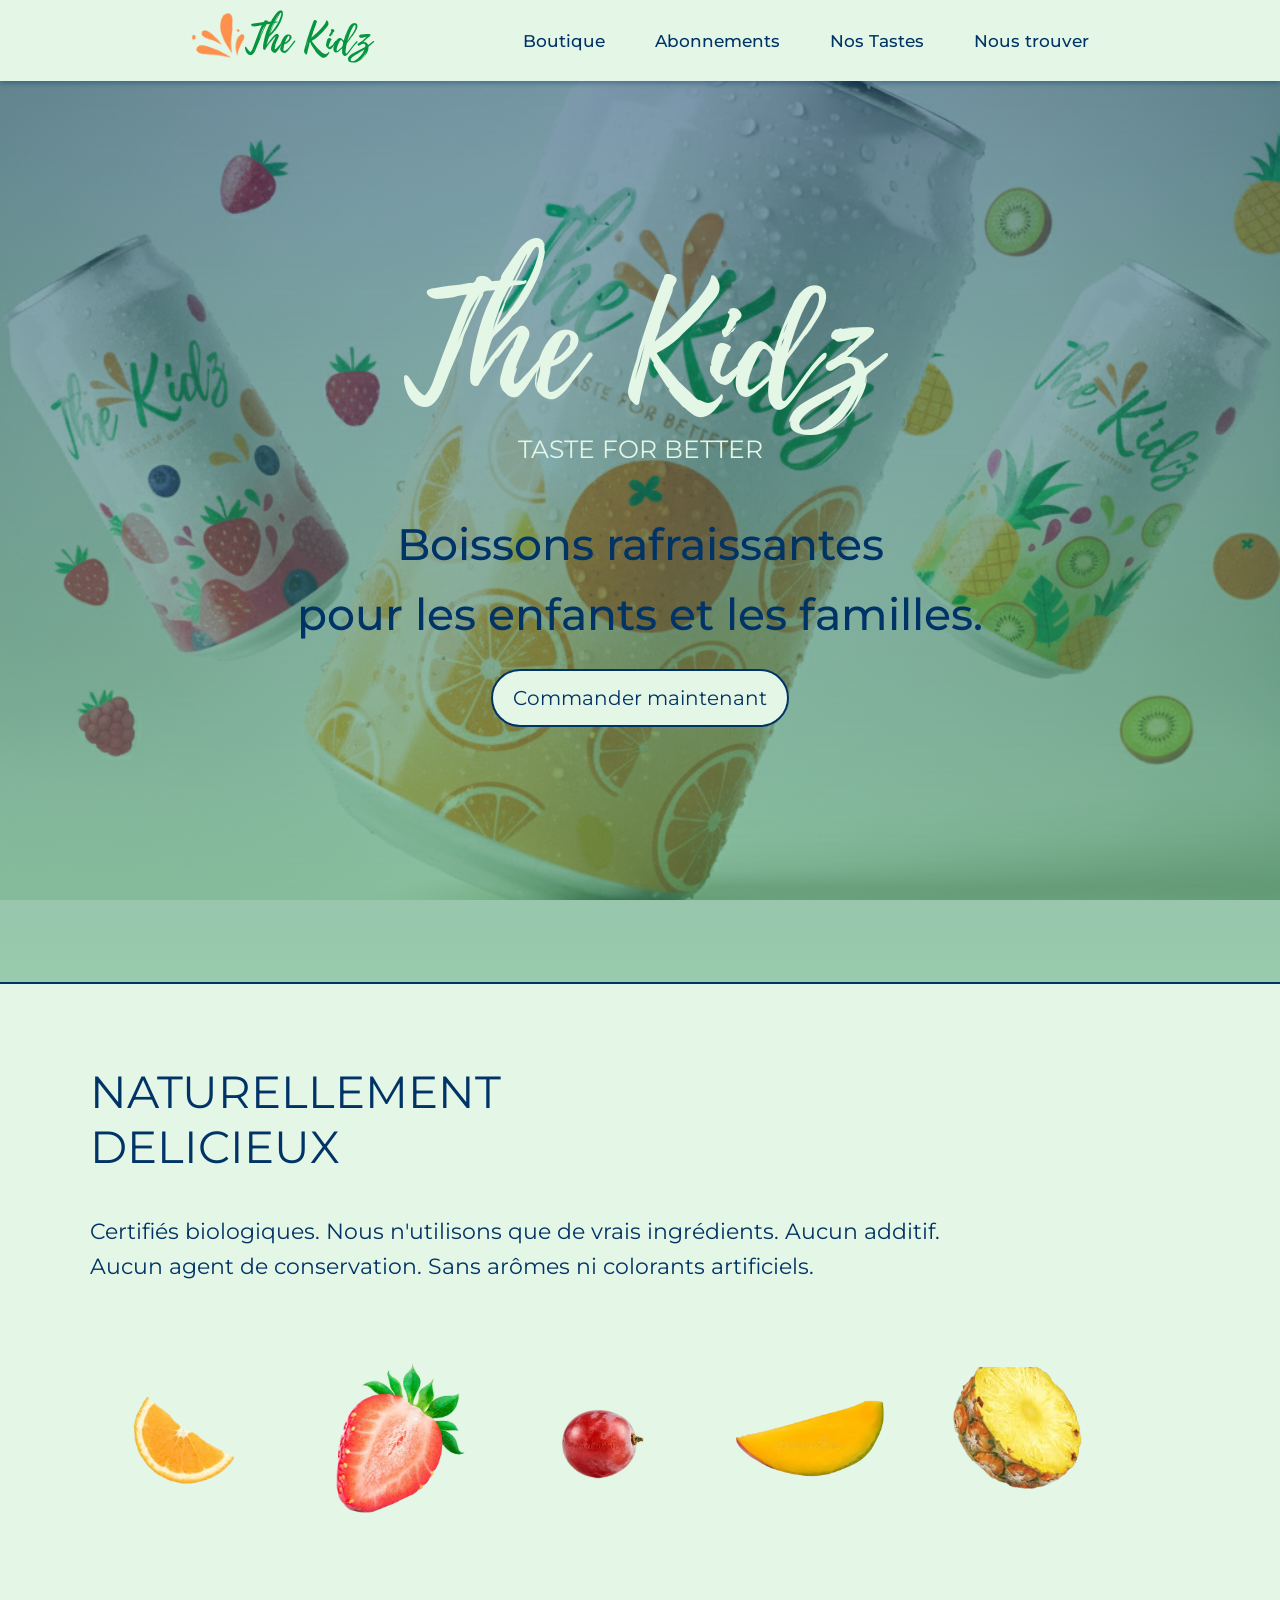
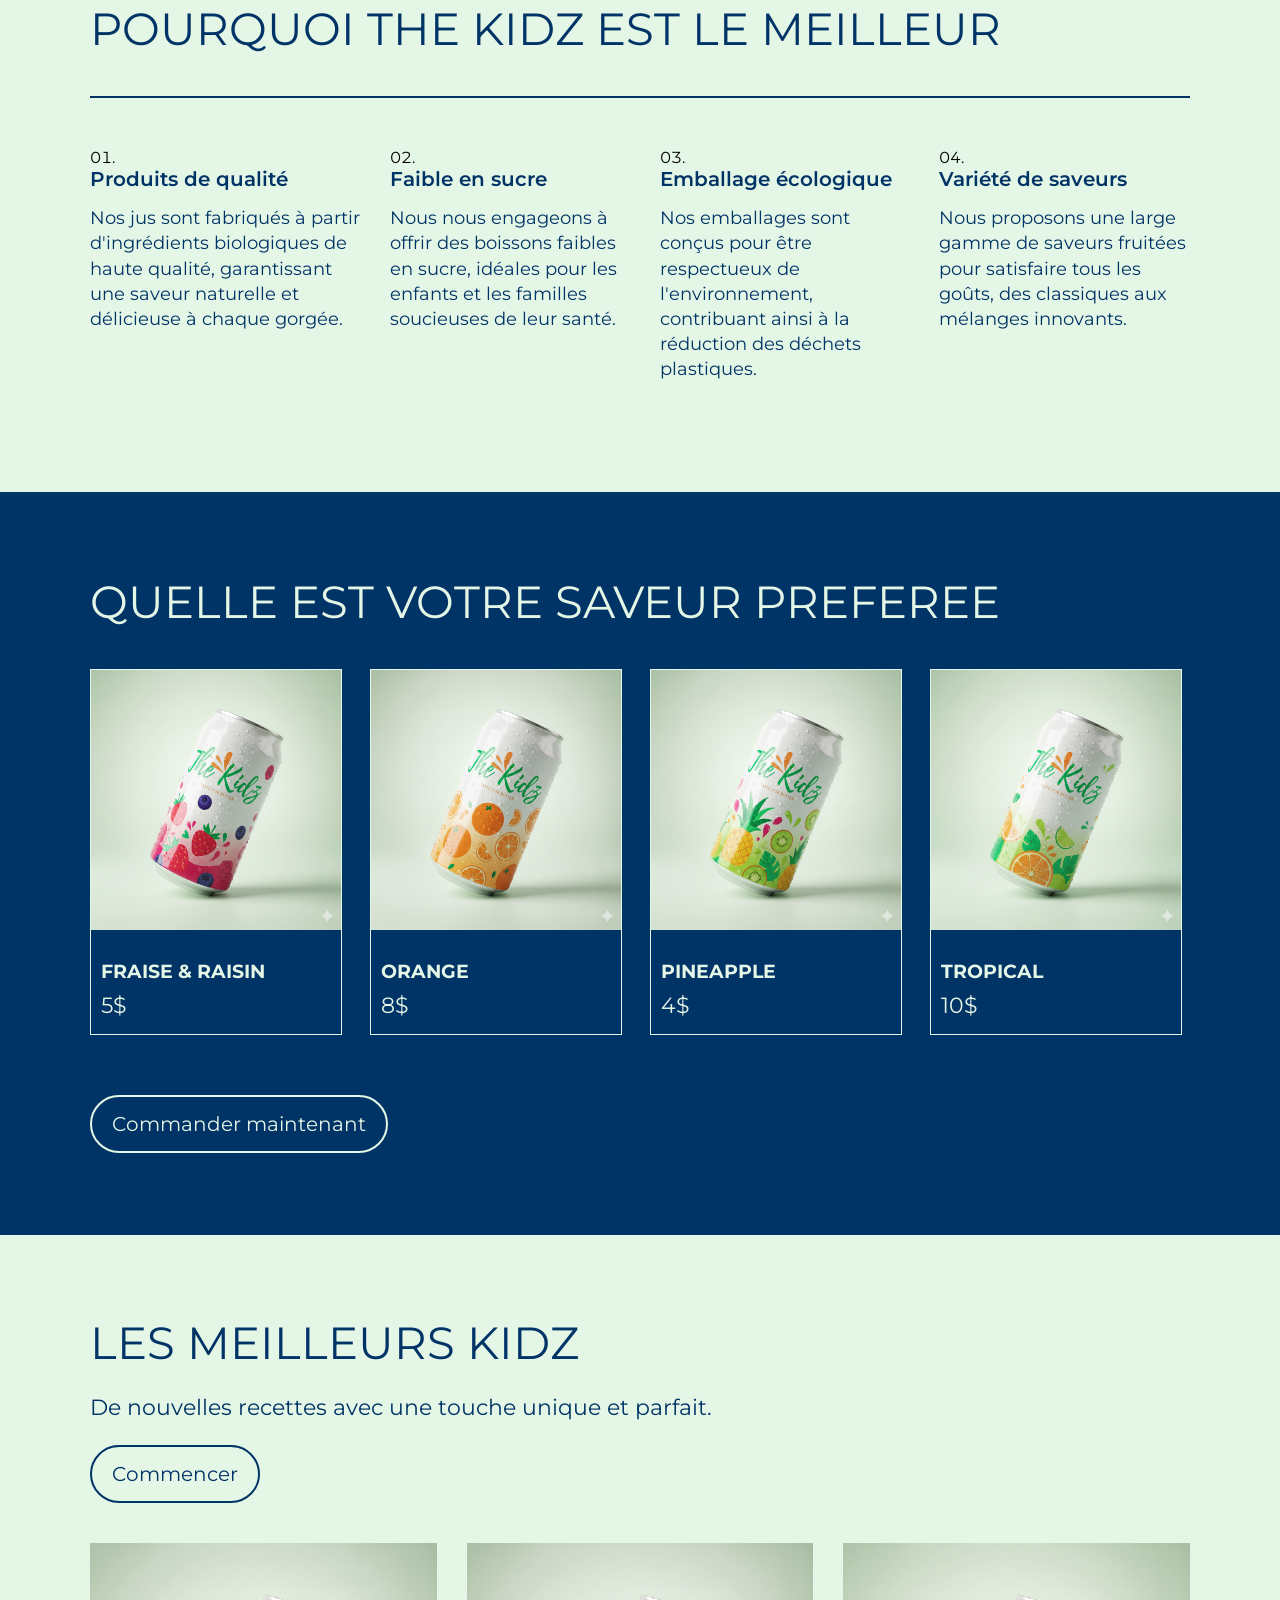
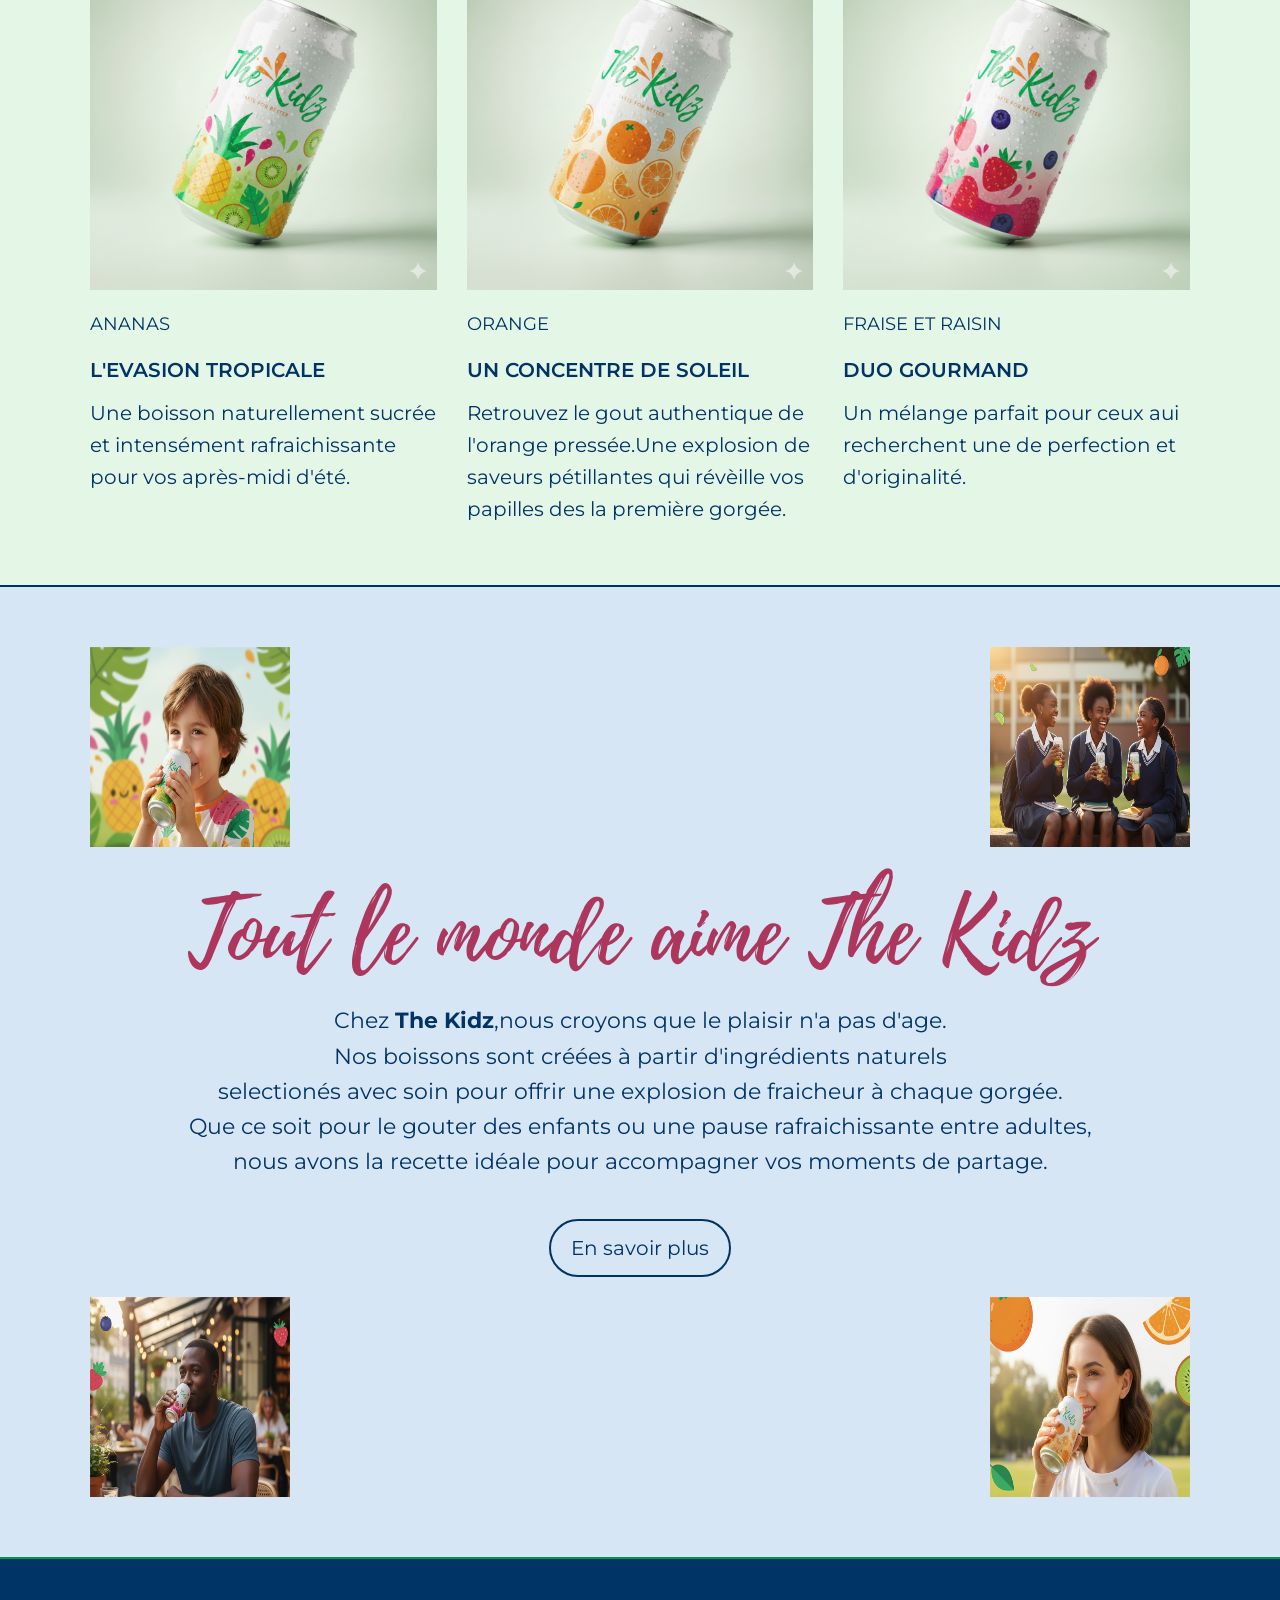
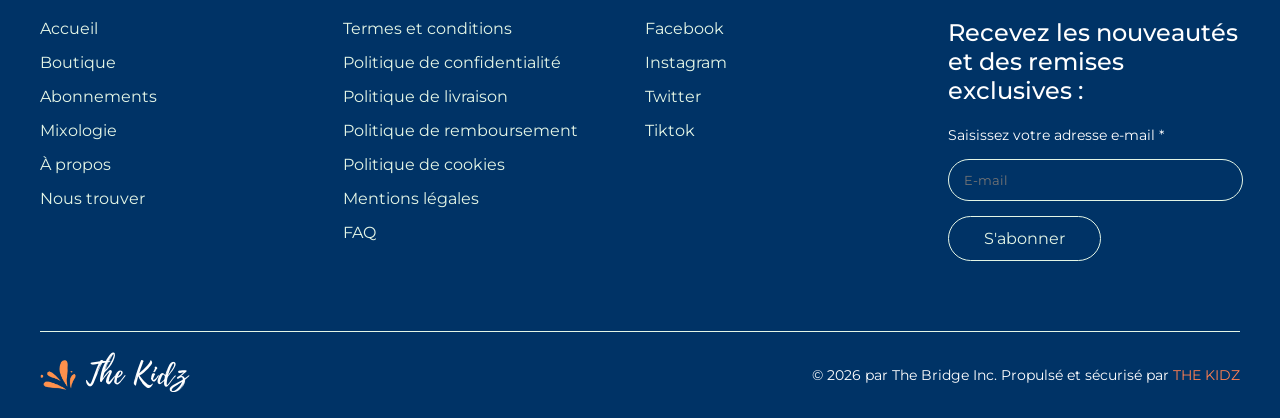
<file: index.html>
<!DOCTYPE html>
<html lang="fr">
<head>
    <meta charset="UTF-8">
    <meta name="viewport" content="width=device-width, initial-scale=1.0">
    <title>The Kidz | Refraichissez votre journée</title>
    <link rel="stylesheet" href="style.css">
    <link rel="preconnect" href="https://fonts.googleapis.com">
    <link rel="preconnect" href="https://fonts.gstatic.com" crossorigin>
    <link href="https://fonts.googleapis.com/css2?family=Montserrat:ital,wght@0,100..900;1,100..900&family=Style+Script&display=swap" rel="stylesheet">
    <link rel="icon" type="image/png" href="images/logoki-removebg-preview (1).png">
</head>
<body>
    <header>
        <nav>
            <div class="logo">
                <a href="index.html">
                    <img src="images/logoki-removebg-preview (1).png" alt="gouttes de jus orange">
                    <span class="kidz">The Kidz</span>
                </a>
            </div>
            <ul>
                <li><a href="boutique.html">Boutique</a></li>
                <li><a href="abonnement.html">Abonnements</a></li>
                <li><a href="tastes.html">Nos Tastes</a></li>    
                <li><a href="contact.html">Nous trouver</a></li>
            </ul>         
        </nav>
    </header>
    <main>
        <section class="hero">
            <h1>The Kidz</h1>
            <h2 class="quote">TASTE FOR BETTER</h2>
            <p>
                Boissons rafraissantes <br>
                pour les enfants et les familles.
            </p>
            <a href="panier.html" class="button">Commander maintenant</a>
        </section>

        <section>
            <div>
                <h2>
                    NATURELLEMENT<br>
                    DELICIEUX
                </h2>
                <p>
                    Certifiés biologiques. Nous n'utilisons que de vrais ingrédients. Aucun additif.<br>
                    Aucun agent de conservation. Sans arômes ni colorants artificiels.
                </p>
                <div id="def">
                    <div><img src="images/trorange-removebg-preview.png" alt="fruit_orange"  height="100%" width="100%"></div>
                    <div><img src="images/trfaise-removebg-preview.png" alt="fruit_fraises" height="100%" width="100%"></div>
                    <div><img src="images/trraisin-removebg-preview.png" alt="fruit_raisin"  height="100%" width="100%"></div>
                    <div><img src="images/trmangu-removebg-preview.png" alt="fruit_mango" height="100%" width="100%"></div>
                    <div><img src="images/tranana-removebg-preview.png" alt="fruit_pomme" height="100%" width="100%"></div>
                </div>
            </div>

            <div>
                <h2>POURQUOI THE KIDZ EST LE MEILLEUR</h2>
                <ul>
                    <li>
                        <h4>Produits de qualité</h4>
                        <p>
                            Nos jus sont fabriqués à partir d'ingrédients biologiques de haute qualité, 
                            garantissant une saveur naturelle et délicieuse à chaque gorgée.
                        </p>
                    </li>
                    <li>
                        <h4>Faible en sucre</h4>
                        <p>
                            Nous nous engageons à offrir des boissons faibles en sucre, 
                            idéales pour les enfants et les familles soucieuses de leur santé.
                        </p>
                    </li>
                    <li>
                        <h4>Emballage écologique</h4>
                        <p>
                            Nos emballages sont conçus pour être respectueux de l'environnement, 
                            contribuant ainsi à la réduction des déchets plastiques.
                        </p>
                    </li>
                    <li>
                        <h4>Variété de saveurs</h4>
                        <p>
                            Nous proposons une large gamme de saveurs fruitées pour satisfaire 
                            tous les goûts, des classiques aux mélanges innovants.
                        </p>
                    </li>
                </ul>
            </div>
        </section>

        <section id="products">
            <h2>QUELLE EST VOTRE SAVEUR PREFEREE</h2>
            <div>
                <div>
                    <div><img src="images/strawberry.png" alt="" height="100%" width="100%"></div>
                    <div class="product-description">
                        <h3>FRAISE & RAISIN</h3>
                        <p>5$</p>
                    </div>
                </div>
                <div>
                    <div><img src="images/Gemini_Generated_Image_f4wc1cf4wc1cf4wc.png" alt="" height="100%" width="100%"></div>
                    <div class="product-description">
                        <h3>ORANGE</h3>
                        <p>8$</p>
                    </div>
                </div>
                <div>
                    <div><img src="images/pineapple.png" alt="" height="100%" width="100%"></div>
                    <div class="product-description">
                        <h3>PINEAPPLE</h3>
                        <p>4$</p>
                    </div>
                </div>
                <div>
                    <div><img src="images/tropical.png" alt="" height="100%" width="100%"></div>
                    <div class="product-description">
                        <h3>TROPICAL</h3>
                        <p>10$</p>
                    </div>
                </div>
            </div>
            <a href="panier.html" class="button">Commander maintenant</a>
        </section>

        <section>
            <h2>LES MEILLEURS KIDZ</h2>
            <p>De nouvelles recettes avec une touche unique et parfait.</p>
            <a href="#" class="button">Commencer</a>
            <div id="mix">
                <div>
                    <div><img src="images/pineapple.png" alt="mix1" style="width: 100%; height: 100%;"></div>
                    <p>ANANAS</p>
                    <div>
                        <h4 id="trop">L'EVASION TROPICALE</h4>
                        <p>
                           Une boisson naturellement sucrée et intensément rafraichissante pour vos après-midi d'été.
                        </p>
                    </div>
                </div>
                <div>
                    <div><img src="images/Gemini_Generated_Image_f4wc1cf4wc1cf4wc.png" alt="mix2" style="width: 100%; height: 100%;"></div>
                    <p>ORANGE</p>
                    <div>
                        <h4 id="sol">UN CONCENTRE DE SOLEIL</h4>
                        <p>
                           Retrouvez le gout authentique de l'orange pressée.Une explosion de saveurs pétillantes qui révèille vos papilles des la première gorgée.
                        </p>
                    </div>
                </div>
                <div>
                    <div><img src="images/strawberry.png" alt="mix3" style="width: 100%; height: 100%;"></div>
                    <p>FRAISE ET RAISIN</p>
                    <div>
                        <h4 id="duo">DUO GOURMAND</h4>
                        <p>
                           Un mélange parfait pour ceux aui recherchent une de perfection et d'originalité.
                        </p>
                    </div>
                </div>
            </div>
        </section>

        <section id="monde">
            <div class="frest">
                <div><img src="images/enfant.png" alt="image d'un enfant" height="200px" width="200px" ></div>
                <div><img src="images/cours.png" alt=" image des eleves" height="200px" width="200px"></div>
            </div>    
            <div id="message">
                <h2>Tout le monde aime The Kidz</h2>
                <p>
                    Chez <strong>The Kidz</strong>,nous croyons que le plaisir n'a pas d'age. <br>Nos boissons
                    sont créées à partir d'ingrédients naturels<br>selectionés avec soin pour offrir une explosion 
                    de fraicheur à chaque gorgée.<br>Que ce soit pour le gouter des enfants
                    ou une  pause rafraichissante entre adultes,<br>nous avons la recette idéale pour
                    accompagner vos moments de partage.
                </p>
                <a href="#" class="button">En savoir plus</a>
            </div>
            <div class="frest">
                <div><img src="images/table.png" alt="image d'un jeune homme" height="200px" width="200px"></div>
                <div><img src="images/dame.png" alt="image d'une dame" height="200px" width="200px"></div>
            </div>
        </section>
    </main>
   <footer>
        <div class="footer-container">
            <ul class="footer-col">
                <li><a href="index.html">Accueil</a></li>
                <li><a href="boutique.html">Boutique</a></li>
                <li><a href="produits.html">Abonnements</a></li>
                <li><a href="apropos.html">Mixologie</a></li>
                <li><a href="apropos.html">À propos</a></li>
                <li><a href="contact.html">Nous trouver</a></li>
            </ul>

            <ul class="footer-col">
                <li><a href="#">Termes et conditions</a></li>
                <li><a href="#">Politique de confidentialité</a></li>
                <li><a href="#">Politique de livraison</a></li>
                <li><a href="#">Politique de remboursement</a></li>
                <li><a href="#">Politique de cookies</a></li>
                <li><a href="#">Mentions légales</a></li>
                <li><a href="#">FAQ</a></li>
            </ul>

            <ul class="footer-col">
                <li><a href="#">Facebook</a></li>
                <li><a href="#">Instagram</a></li>
                <li><a href="#">Twitter</a></li>
                <li><a href="#">Tiktok</a></li>
            </ul>

            <div class="footer-col newsletter">
                <h3>Recevez les nouveautés et des remises exclusives :</h3>
                <p>Saisissez votre adresse e-mail *</p>
                <form>
                    <input type="email" placeholder="E-mail" required>
                    <button type="submit">S'abonner</button>
                </form>
            </div>
        </div>

        <div class="footer-bottom">
            <div class="footer-logo">
                <img src="images/logoki-removebg-preview (1).png" alt="Logo">
                <span class="kidz-text">The Kidz</span>
            </div>
            <div class="copyright">
                © 2026 par The Bridge Inc. Propulsé et sécurisé par <a href="#">THE KIDZ</a>
            </div>
        </div>
    </footer>
</body>
</html>
</file>
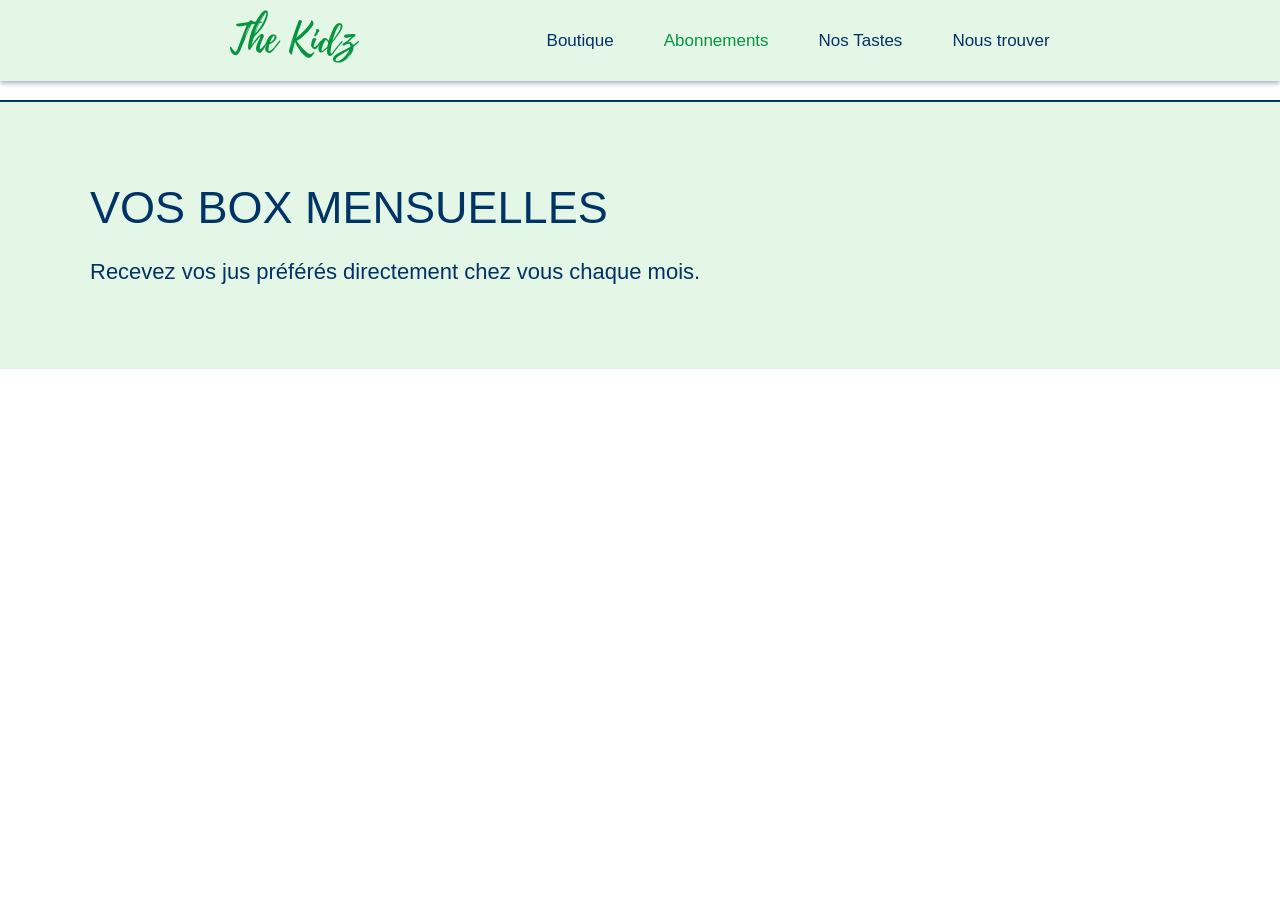
<file: abonnement.html>
<!DOCTYPE html>
<html lang="fr">
<head>
    <meta charset="UTF-8">
    <title>Abonnements | The Kidz</title>
    <link rel="stylesheet" href="style.css">
</head>
<body>
    <header>
        <nav>
            <div class="logo"><a href="index.html"><span class="kidz">The Kidz</span></a></div>
            <ul>
                <li><a href="boutique.html">Boutique</a></li>
                <li><a href="abonnement.html" style="color: #05953f;">Abonnements</a></li>
                <li><a href="tastes.html">Nos Tastes</a></li>    
                <li><a href="contact.html">Nous trouver</a></li>
            </ul>
        </nav>
    </header>

    <main style="margin-top: 100px;">
        <section>
            <h2>VOS BOX MENSUELLES</h2>
            <p>Recevez vos jus préférés directement chez vous chaque mois.</p>
            <div id="mix">
                </div>
        </section>
    </main>
</body>
</html>
</file>
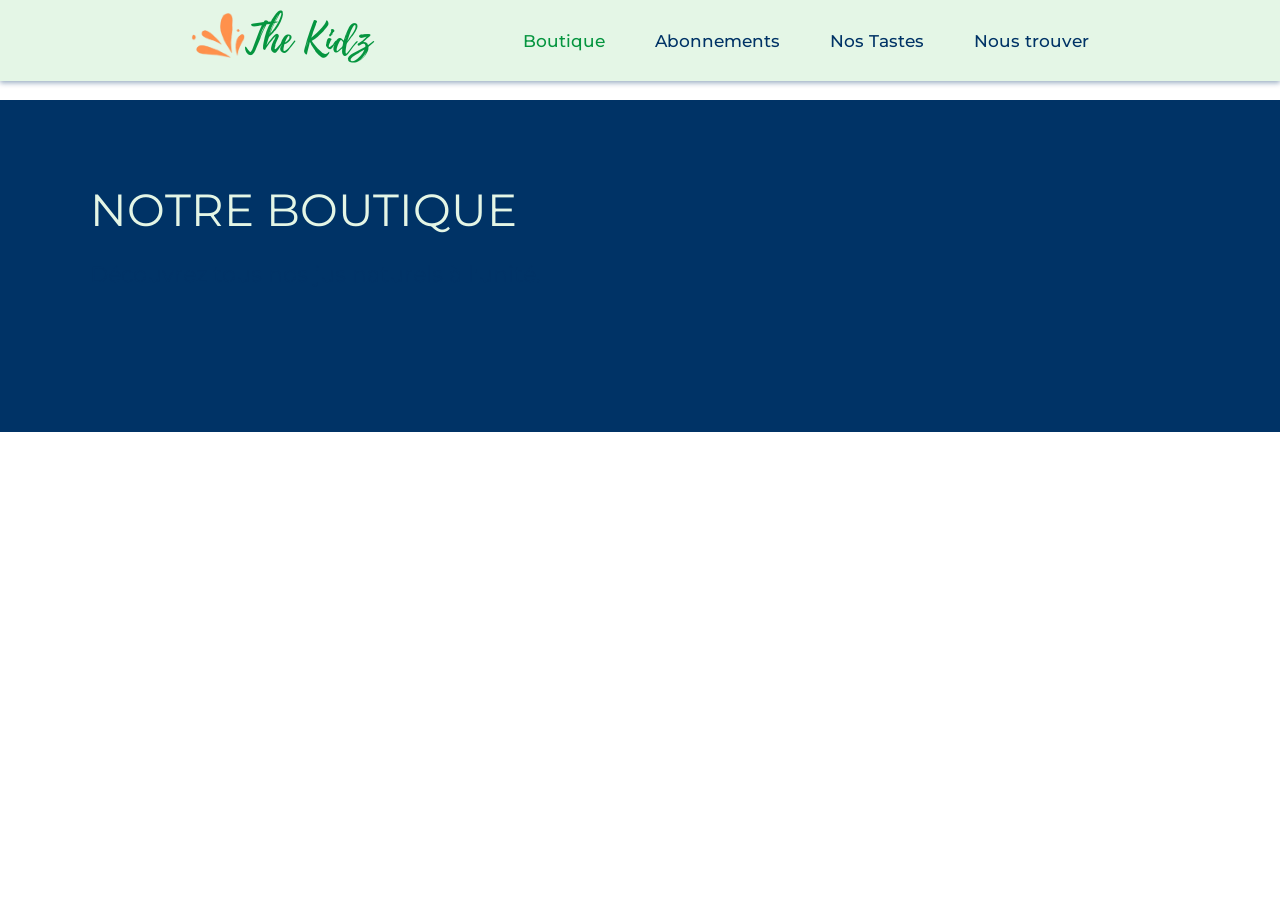
<file: boutique.html>
<!DOCTYPE html>
<html lang="fr">
<head>
    <meta charset="UTF-8">
    <meta name="viewport" content="width=device-width, initial-scale=1.0">
    <title>Boutique | The Kidz</title>
    <link rel="stylesheet" href="style.css">
    <link href="https://fonts.googleapis.com/css2?family=Montserrat:wght@100..900&display=swap" rel="stylesheet">
</head>
<body>
    <header>
        <nav>
            <div class="logo">
                <a href="index.html">
                    <img src="images/logoki-removebg-preview (1).png" alt="Logo">
                    <span class="kidz">The Kidz</span>
                </a>
            </div>
            <ul>
                <li><a href="boutique.html" style="color: #05953f;">Boutique</a></li>
                <li><a href="abonnement.html">Abonnements</a></li>
                <li><a href="tastes.html">Nos Tastes</a></li>    
                <li><a href="contact.html">Nous trouver</a></li>
            </ul>         
        </nav>
    </header>

    <main style="margin-top: 100px;">
        <section id="products">
            <h2>NOTRE BOUTIQUE</h2>
            <p>Découvrez tous nos jus naturels à l'unité.</p>
            <div class="product-grid">
                </div>
        </section>
    </main>
</body>
</html>
</file>
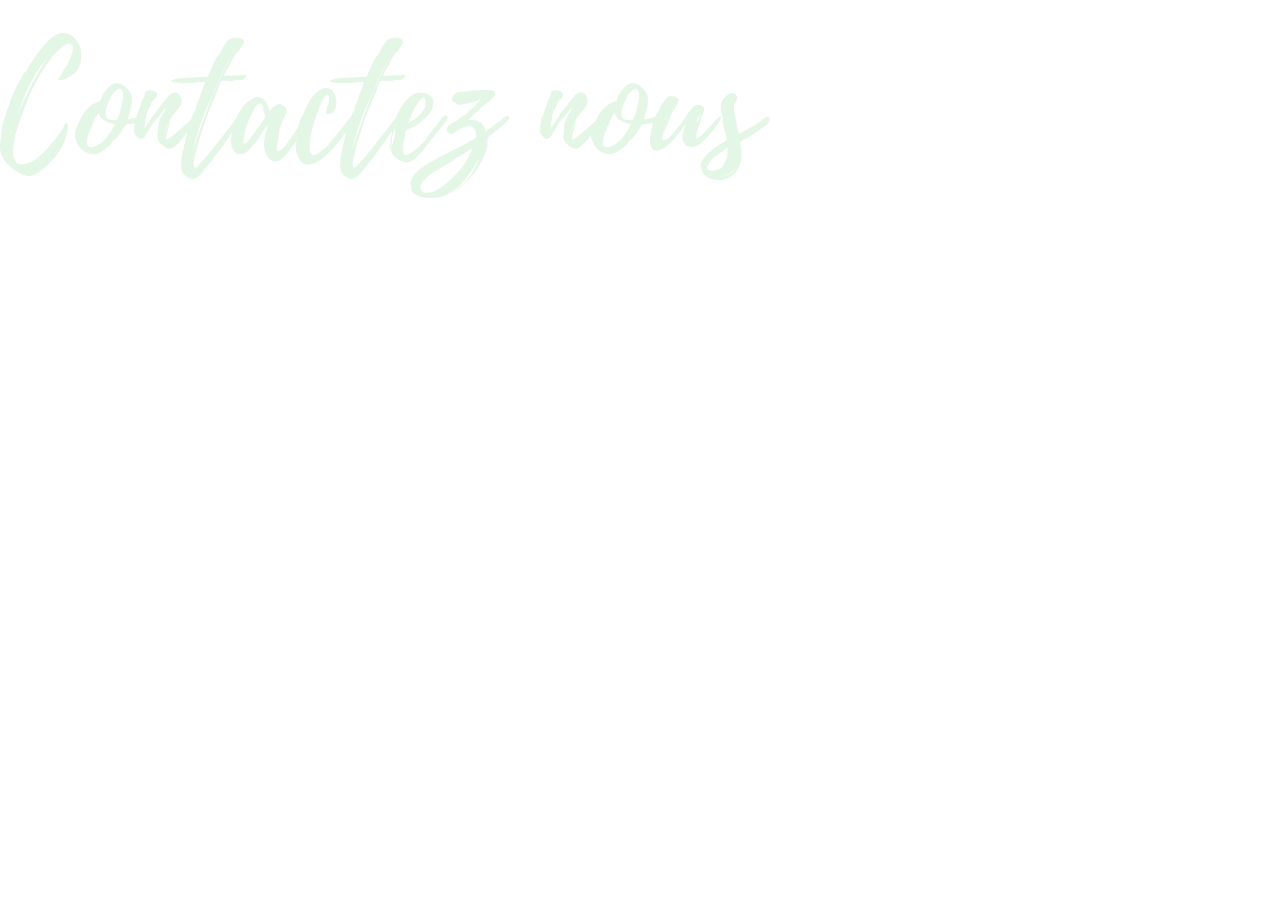
<file: contact.html>
<!DOCTYPE html>
<html lang="fr">
<head>
    <meta charset="UTF-8">
    <meta name="viewport" content="width=device-width, initial-scale=1.0">
    <title>Contactez nous</title>
    <link rel="stylesheet" href="style.css">
</head>
<body>
    <h1>Contactez nous</h1>
</body>
</html>
</file>
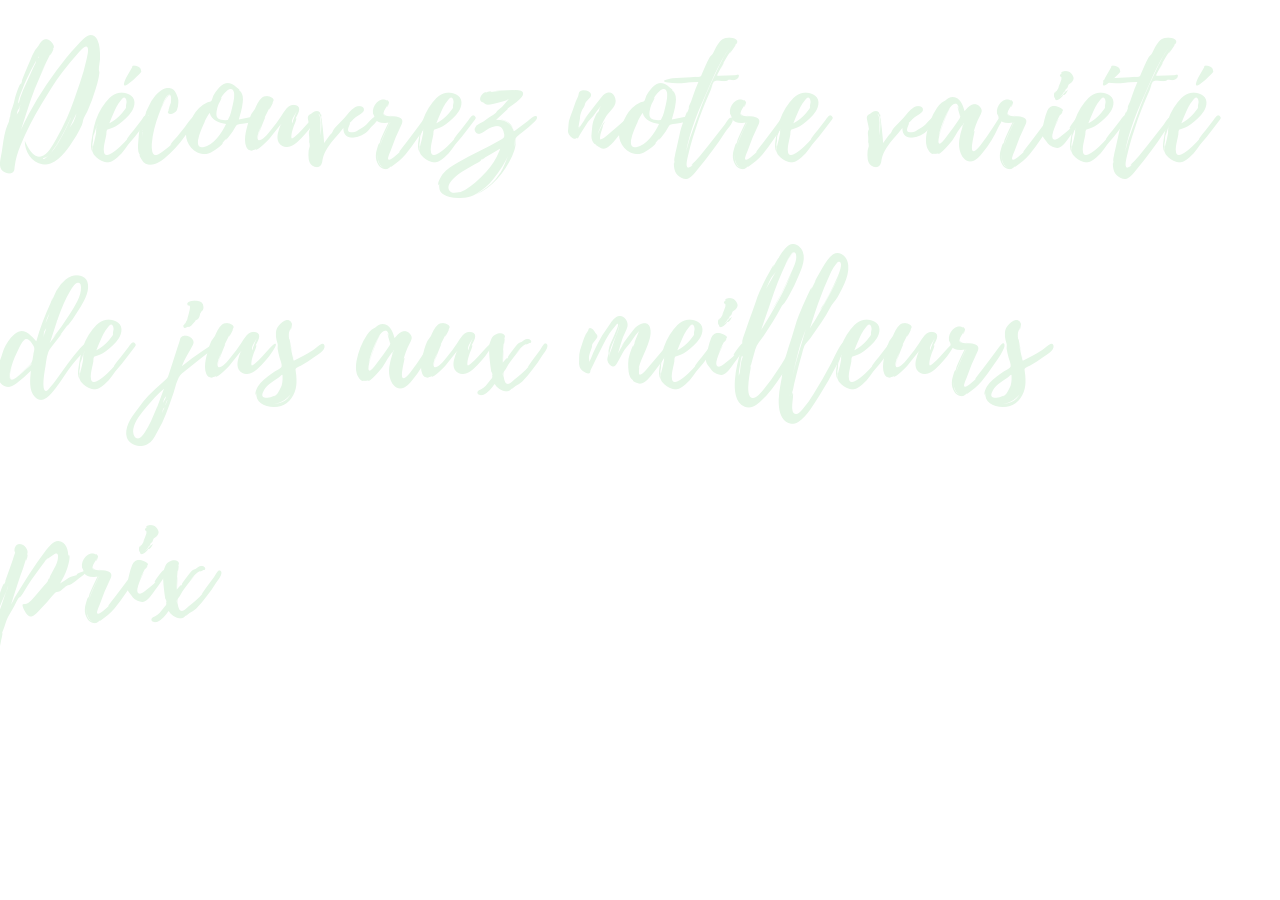
<file: produits.html>
<!DOCTYPE html>
<html lang="fr">
<head>
    <meta charset="UTF-8">
    <meta name="viewport" content="width=device-width, initial-scale=1.0">
    <title>Produits - The Kidz</title>
    <link rel="stylesheet" href="style.css">
</head>
<body>
    <h1>Découvrez notre variété de jus aux meilleurs prix</h1>
</body>
</html>
</file>
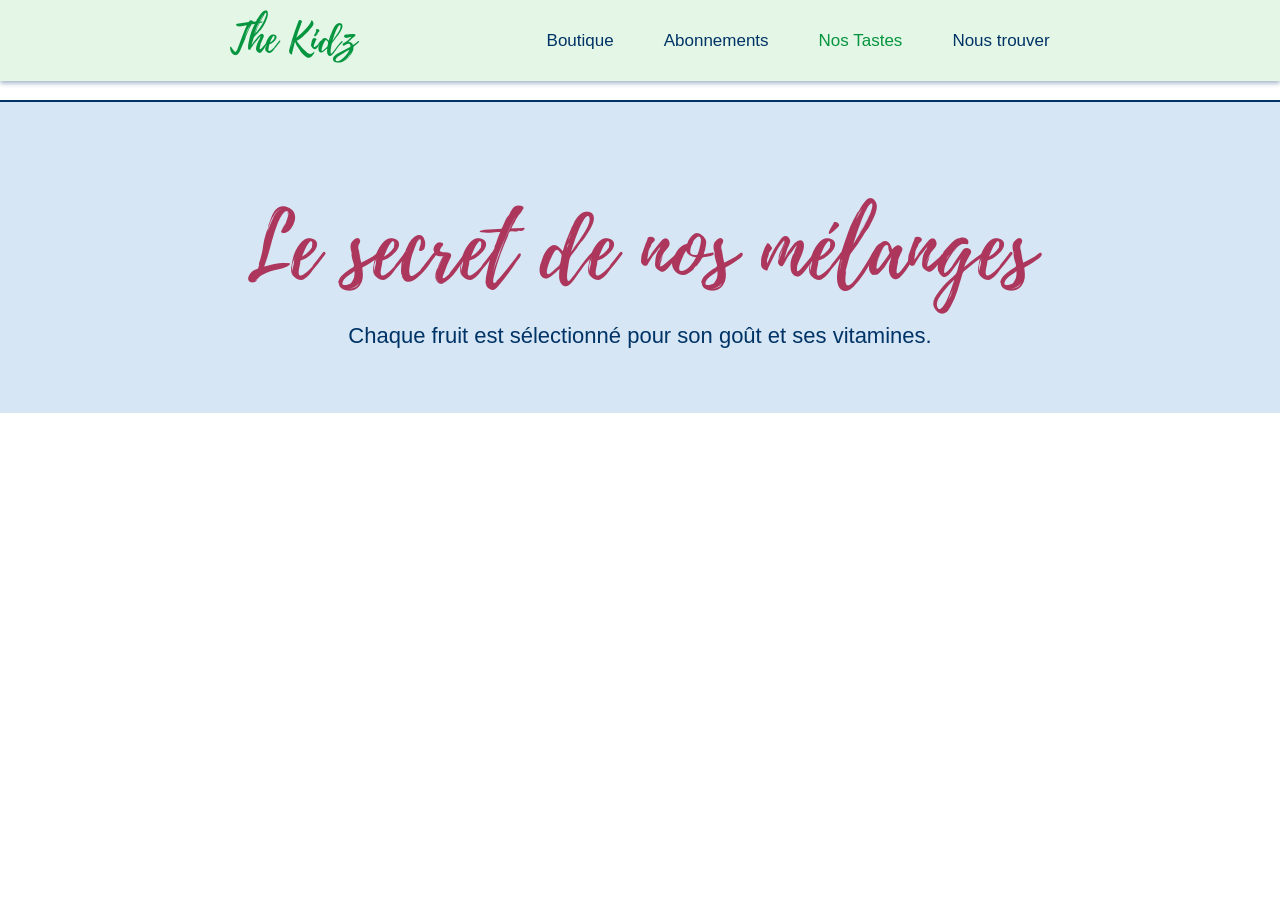
<file: tastes.html>
<!DOCTYPE html>
<html lang="fr">
<head>
    <meta charset="UTF-8">
    <title>Nos Tastes | The Kidz</title>
    <link rel="stylesheet" href="style.css">
</head>
<body>
    <header>
        <nav>
            <div class="logo"><a href="index.html"><span class="kidz">The Kidz</span></a></div>
            <ul>
                <li><a href="boutique.html">Boutique</a></li>
                <li><a href="produits.html">Abonnements</a></li>
                <li><a href="apropos.html" style="color: #05953f;">Nos Tastes</a></li>    
                <li><a href="contact.html">Nous trouver</a></li>
            </ul>
        </nav>
    </header>

    <main style="margin-top: 100px;">
        <section id="monde">
            <div id="message">
                <h2>Le secret de nos mélanges</h2>
                <p>Chaque fruit est sélectionné pour son goût et ses vitamines.</p>
            </div>
            </section>
    </main>
</body>
</html>
</file>
<file: style.css>
@font-face {
    font-family:"PlaylistScript";
    src: url("PlaylistFF/Playlist\ Script.otf");
}

* {
    padding: 0;
    margin: 0;
    font-family: "Montserrat", sans-serif;
    font-optical-sizing: auto;
    font-weight: 50px;
    font-style: normal;

}

html, body {
    scroll-behavior: smooth;
}

/* --- HEADER --- */
nav {
    display: flex;
    justify-content: space-evenly;
    align-items: center;
    background-color: #e4f6e6;
    padding: 10px 40px;
    font-size: 17px;
    position: fixed;
    top: 0;
    left: 0;
    right: 0;
    z-index: 1000;
    box-shadow: rgba(0, 51, 102, .4) 0 2px 5px; /* HEXADECIMAL #00336666 */
}

nav:hover {
    box-shadow: rgba(0, 51, 102, .6) 0 2px 5px;
    transition-duration: 500ms;
}

nav a {
    text-decoration: none;
    color: #003366;
    font-weight: 500;
}

nav a:hover {
    color: black;
    transition-duration: 400ms;
}

.logo a {
    display: flex;
    align-items: center;
    gap: 0px;
}

.logo img {
    height: 45px;
    width: auto;
    display: block;
    margin-bottom: 10px;
    margin-right: 0;
}

.kidz {
    font-size: 40px;
    font-family: "PlaylistScript", cursive;
    color: #05953f;
    margin-left: 0;
}

nav ul {
    display: flex;
    list-style: none;
    margin: 0;
    padding: 0;
    gap: 50px;
}

/* --- MAIN --- */
.hero {
    background: linear-gradient(rgba(0, 51, 102, 0.5), rgba(52, 151, 90, 0.5)), url("images/orange.png") center fixed;
    background-size: cover;
    min-height: 100vh;
    display: flex;
    flex-flow: column wrap;
    justify-content: center;
    align-items: center;
    font-size: 25px;
    text-align: center;
    padding: 40px 0;
}

h1 {
    color: #e4f6e6;
    font-size: 150px;
    font-family:"PlaylistScript",cursive;
    font-weight: 100;
    margin-bottom:-50px;
}

h1:hover {
   color: white;
   transition-duration: 300ms;
}

.quote {
    font-weight: normal;
    color: #e4f6e6;
    font-size: 25px;
}

.hero p {
    margin-top: 0px;
    color: #003366;
    margin-top: 25px;
    font-size: 44px;
    font-weight: 500;
}

.button {
    border: #003366 solid 2px;
    text-decoration: none;
    background-color:#e4f6e6;
    color: #003366 ;
    padding: 15px 20px;
    border-radius: 3em;
    display: inline-block;
    font-size: 20px;
    margin: 20px 0;
}

.button:hover{
    color:#e4f6e6;
    background-color: #003366;
    transition-duration: 300ms;
}
 
/* --- SECTION 1 --- */
section {
    background-color: #e4f6e6;
    overflow: hidden;
    transition: background-color 0.5s;
    padding: 60px 90px;
    border-top: 2px solid #003366;
}

section div {
    display: flex;
    flex-flow: column wrap;
    gap: 20px;
    align-items: flex-start;
}

h2 {
    font-size: 45px;
    font-weight: normal;
    color: #003366;
    margin: 20px 0;
}

section p {
    font-size: 22px;
    color: #003366;
    line-height: 1.6;
}

#def {
    display: flex;
    flex-flow: row nowrap;
    align-items: center;
    justify-content: center;
    margin: 50px 0;
    gap: 30px;
}

#def > div {
    width: 180px;
    height: auto;
}

section div > ul {
    display: flex;
    flex-flow: row nowrap;
    gap: 20px;
    list-style: decimal-leading-zero inside;
    padding: 50px 0;
    border-top: 2px solid #003366;
}

h4 {
    font-size: 20px;
    color: #003366;
    font-weight: 600;
    margin-bottom: 15px;
}

section div > ul li p {
    font-size: 18px;
    line-height: 1.4;
}

/* --- SECTION 2 --- */
#products {
    background: #003366;
    color: #e4f6e6;
}

#products > div {
    display: grid;
    grid-template-columns: repeat(4, minmax(200px, 1fr));
    margin: 40px 0;
}

#products > div > div {
    border: 1px solid #e4f6e6;
    width: 250px;
    height: auto;
}

#products > div > div:hover {
    border: 2px solid #e4f6e6;
    cursor: pointer;
}

#products > div > div > div:nth-child(1) {
    width: 100%;
    height: 260px;
}

#products h2 {
    color: #e4f6e6;
}

.product-description {
    padding: 10px;
    gap: 5px;
}
.product-description p {
    color: #e4f6e6;
}

#products .button {
    border: #e4f6e6 solid 2px;
    text-decoration: none;
    background-color:#003366;
    color: #e4f6e6;
    display: inline-block;
}

#products .button:hover{
    color:#003366;
    background-color: #e4f6e6;
    transition-duration: 300ms;
}

/* --- SECTION 3 ---*/
#mix {
    display: grid;
    grid-template-columns: repeat(3, minmax(200px, 1fr));
    gap: 30px;
    margin-top: 20px;
}

#mix > div > div:nth-child(1) {
    width: 100%px;
    height: auto;
}

#mix > div > p {
    font-size: 18px;
}

#mix > div > div:last-child, #mix > div > div:last-child p {
    gap: 0;
    font-size: 20px;
}

#duo:hover {
    color: rgb(225, 11, 58);
}

#trop:hover {
    color: #47ce7d;
}

#sol:hover {
    color:coral;
}

#monde{
    display: flex;
    flex-direction: column;
    background-color: #d6e6f5;
    border-top: 2px solid #003366;
}

.frest {
    display: flex;
    justify-content: space-between;
    flex-direction: row;
}

#message h2 {
    font-family: "PlaylistScript",cursive;
    font-size: 90px;
    color: rgb(172, 54, 92);
    margin-bottom: 0px;    
}

#message h2, #message p {
    text-align: center;
}

#message p {
    margin-top: -20px;
}

#message {
    text-align: center;
    align-items: center;
}

#message .button {
    background-color: #d6e6f5;
}

#message .button:hover {
    color:#e4f6e6;
    background-color: #003366;
    transition-duration: 300ms;
}

/* --- FOOTER --- */
footer {
    background-color:#003366;
    padding: 60px 40px 20px 40px;
    border-top: 2px solid #05953f ;
    color: #ffffff;
}

.footer-container {
    display: flex;
    justify-content: space-between;
    flex-wrap: wrap;
    max-width: 1200px;
    gap: 10px;
    padding-bottom: 40px;
}

.footer-col {
    flex: 1;
    margin-bottom: 30px;
    list-style: none;
    padding: 0;
}

.footer-col li {
    margin-bottom: 15px;
}

.footer-col li a {
    text-decoration: none;
    color: #e4f6e6;
    font-size: 16px;
    transition: opacity 0.3s;
}

.footer-col li a:hover {
    opacity: 0.7;
}

.newsletter h3 {
    font-size: 24px;
    font-weight: 500;
    margin-bottom: 20px;
    line-height: 1.2;
}

.newsletter p {
    font-size: 14px;
    margin-bottom: 15px;
}

.newsletter input {
    width: 90%;
    padding: 12px 15px;
    border: 1.5px solid #e4f6e6;
    border-radius: 25px;
    background: transparent;
    margin-bottom: 15px;
    outline: none;
    color: #e4f6e6;
}

.newsletter button {
    background-color: #003366 ; 
    color: #e4f6e6 ;
    border: #e4f6e6 solid 1.5px;
    padding: 12px 35px;
    border-radius: 25px;
    font-size: 16px;
    cursor: pointer;
    transition: background 0.3s;
}

.newsletter button:hover {
    background-color: #e4f6e6 ;
    color: #003366;
}

.footer-bottom {    
    border-top: 1.5px solid #e4f6e6;
    border-width: 100%;
    padding-top: 20px;
    display: flex;
    justify-content: space-between;
    align-items: center;
    max-width: 1200px;
    margin: 0 auto;
}

.footer-logo {
    display: flex;
    align-items: center;
    gap: 10px;
}

.footer-logo img {
    height: 30px;
}

.kidz-text {
    font-weight: 500;
    font-size: 30px;
    letter-spacing: 1px;
    font-family: "PlaylistScript",cursive; 
}

.copyright {
    font-size: 14px;
}

.copyright a {
    color: #e4f6e6;
    text-decoration: none;
    color: coral;
}
</file>
